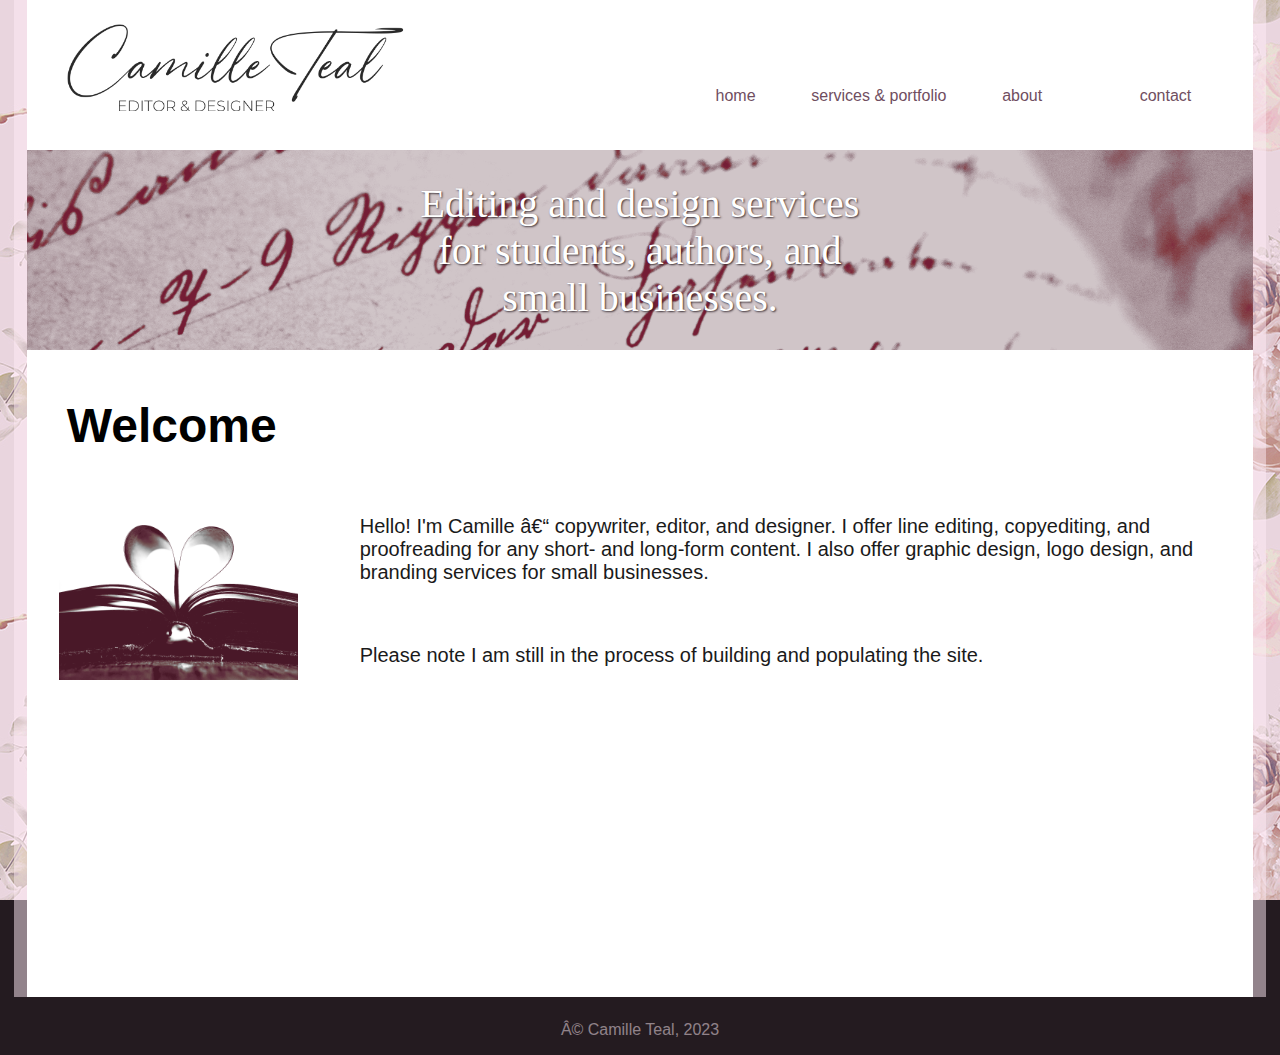
<file: index.html>
<!DOCTYPE html>

<html>
<head>

	<meta https-equiv="Content-Type" content="text/html; charset=UTF-8"/>
		
		<title>Camille Teal Editing & Design</title>
	
		<link rel="shortcut icon" href="images/favicon.png" />

		<meta name="description" content="Camille Teal" />
	
	<link rel="stylesheet" type="text/css" href="css.css">
		
</head>

<body id="home">

	<div class="content-column-wrapper center-align">

			<div class="content-column center-align">

				<div class="caption">

					<div class="logocontainer">

						<img class="logo" src="images/CamilleTealEditorDesigner.png">
		
					</div>

					<br><br><br><br>

					<div class="flex-container center-align">		
						<a href="contact.html"> <div> contact </div> </a>
						<a href="about.html"> <div> about </div> </a> 
						<a href="services.html"> <div> services & portfolio </div> </a> 
						<a href="index.html"> <div> home </div> </a>
			  	 	</div>	

					<br><br><br>		

				</div>

				<div class="bannercontainer">
						<div class="pullquotecontainer">
							<p class="pullquote">Editing and design services for students, authors, and small businesses.</p>
						</div>
					<img class="banner" src="images/bannerred.png">

				</div>

				<!-- Content starts here -->

				<div class="caption left-align">

					<h1> Welcome </h1>

					<img class="portrait" src="images/bookheart.png">

					<p> Hello! I'm Camille – copywriter, editor, and designer. I offer line editing, copyediting, and proofreading for any short- and long-form content. I also offer graphic design, logo design, and branding services for small businesses.</p>

					<p>Please note I am still in the process of building and populating the site.</p>

					<br><br>

				</div>

				<!-- Content ends here -->

				<div class="caption left-align">

					<br><br>
					<br><br>
					<br><br>
					<br><br>
					<br><br>
					<br><br>
				
				</div>

			</div>

		</div>

	</div>

	<div class="footer"> 
	
		<p class="footer"> © Camille Teal, 2023 </p> 
	
	</div>


</body>
</html>
</file>
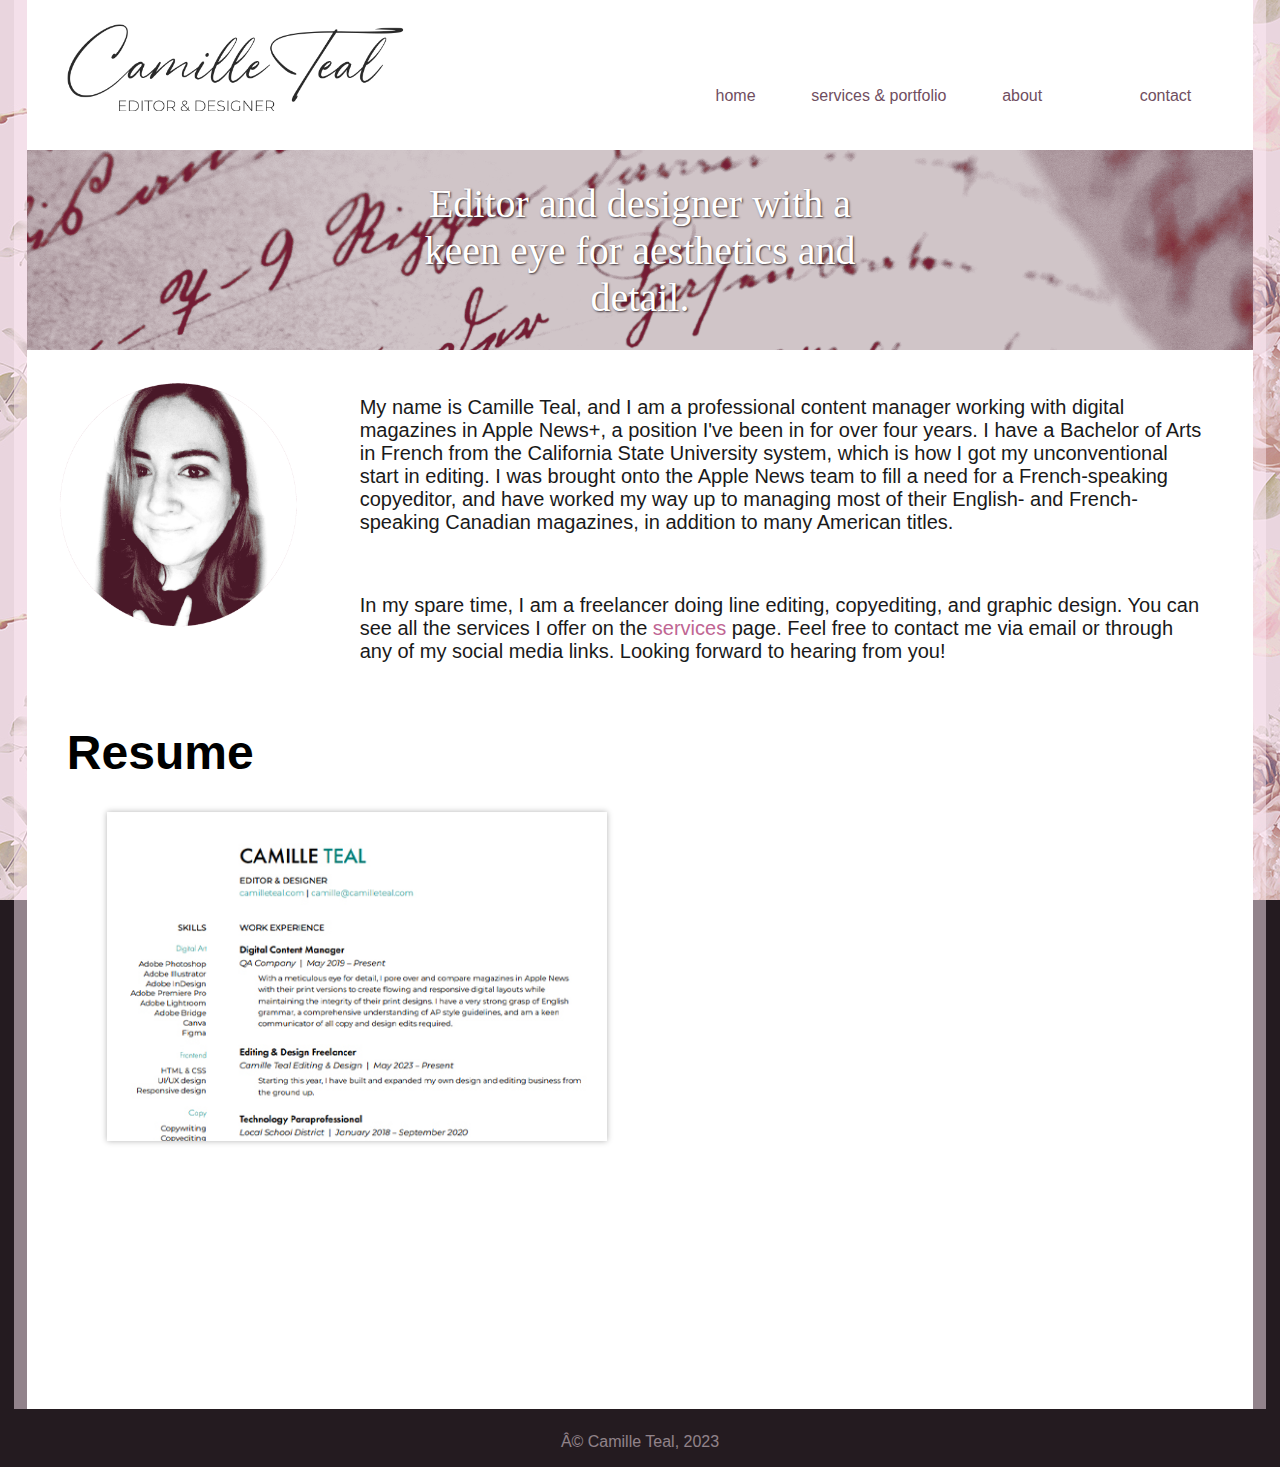
<file: about.html>
<!DOCTYPE html>

<html>
<head>

	<meta https-equiv="Content-Type" content="text/html; charset=UTF-8"/>
		
		<title>Camille Teal Editing & Design</title>
	
		<link rel="shortcut icon" href="images/favicon.png" />

		<meta name="description" content="Camille Teal" />
	
	<link rel="stylesheet" type="text/css" href="css.css">
		
</head>

<body id="home">

	<div class="content-column-wrapper center-align">

			<div class="content-column center-align">

				<div class="caption">

					<div class="logocontainer">

						<img class="logo" src="images/CamilleTealEditorDesigner.png">
		
					</div>

					<br><br><br><br>

					<div class="flex-container center-align">		
						<a href="contact.html"> <div> contact </div> </a>
						<a href="about.html"> <div> about </div> </a> 
						<a href="services.html"> <div> services & portfolio </div> </a> 
						<a href="index.html"> <div> home </div> </a>
			  	 	</div>	

					<br><br><br>		

				</div>

				<div class="bannercontainer">
						<div class="pullquotecontainer">
							<p class="pullquote">Editor and designer with a keen eye for aesthetics and detail.</p>
						</div>
					<img class="banner" src="images/bannerred.png">

				</div>

				<!-- Content starts here -->

				<div class="caption left-align">

					<img class="portrait" src="images/portrait.png">

					<p>My name is Camille Teal, and I am a professional content manager working with digital magazines in Apple News+, a position I've been in for over four years. I have a Bachelor of Arts in French from the California State University system, which is how I got my unconventional start in editing. I was brought onto the Apple News team to fill a need for a French-speaking copyeditor, and have worked my way up to managing most of their English- and French-speaking Canadian magazines, in addition to many American titles.</p>
					
					<p>In my spare time, I am a freelancer doing line editing, copyediting, and graphic design. You can see all the services I offer on the <a href="services.html">services</a> page. Feel free to contact me via email or through any of my social media links. Looking forward to hearing from you!</p>

					<h1>Resume</h1>

					<a href="files/Camille Teal CV.pdf" target="_blank">
						<img class="cardimage" src="images/thumbnails/cvthumb.jpg"> <br>
					</a>

				</div>

				<!-- Content end here -->

				<div class="caption left-align">

					<br><br>
					<br><br>
					<br><br>
					<br><br>
					<br><br>
					<br><br>
				
				</div>

			</div>

		</div>

	</div>

	<div class="footer"> 
	
		<p class="footer"> © Camille Teal, 2023 </p> 
	
	</div>

</body>
</html>
</file>
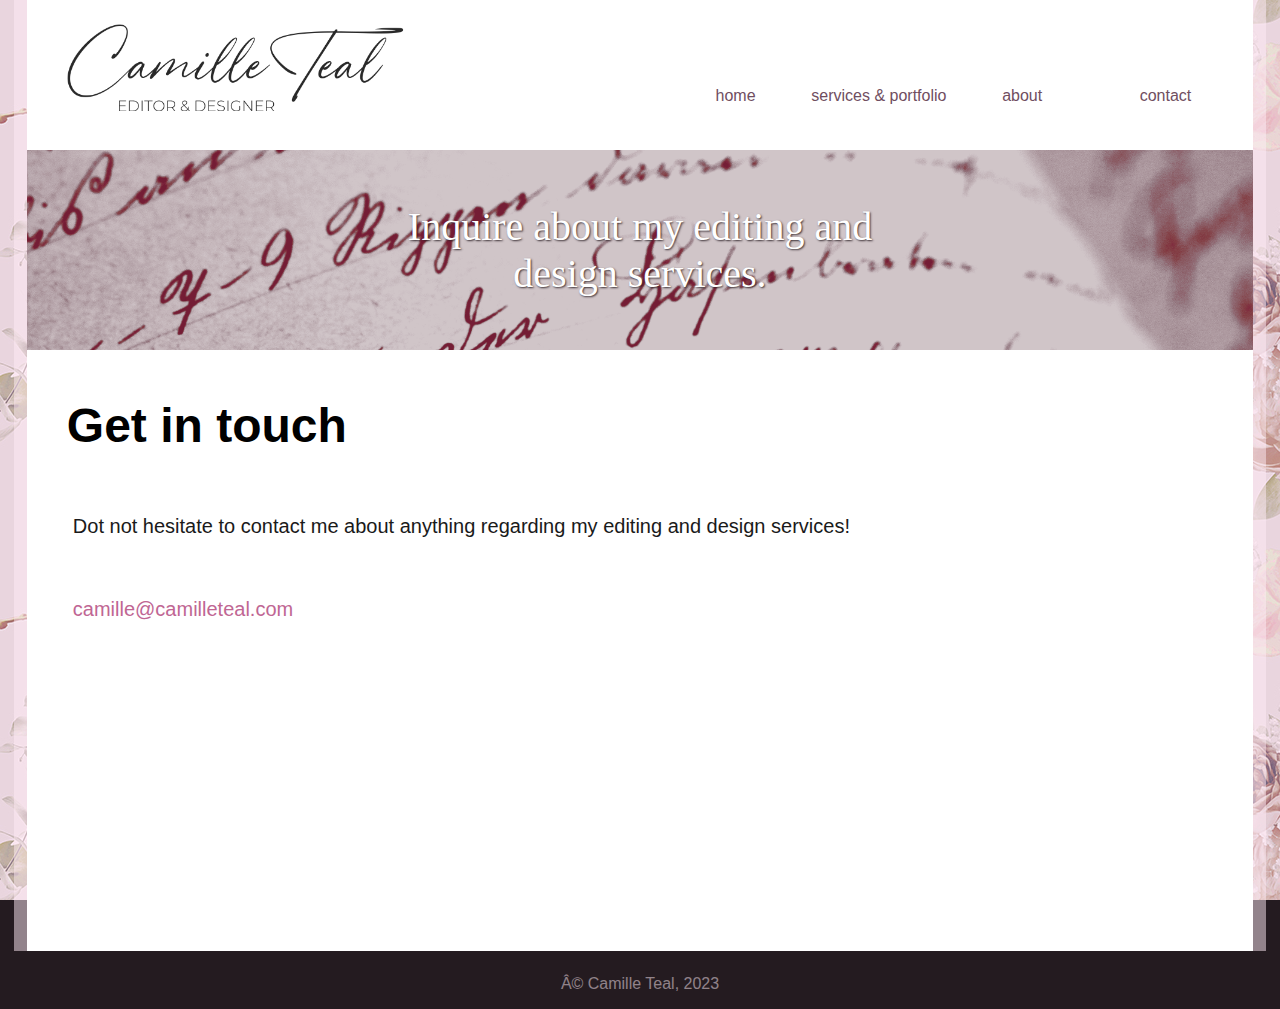
<file: contact.html>
<!DOCTYPE html>

<html>
<head>

	<meta https-equiv="Content-Type" content="text/html; charset=UTF-8"/>
		
		<title>Camille Teal Editing & Design</title>
	
		<link rel="shortcut icon" href="images/favicon.png" />

		<meta name="description" content="Camille Teal" />
	
	<link rel="stylesheet" type="text/css" href="css.css">
		
</head>

<body id="home">

	<div class="content-column-wrapper center-align">

			<div class="content-column center-align">

				<div class="caption">

					<div class="logocontainer">

						<img class="logo" src="images/CamilleTealEditorDesigner.png">
		
					</div>

					<br><br><br><br>

					<div class="flex-container center-align">		
						<a href="contact.html"> <div> contact </div> </a>
						<a href="about.html"> <div> about </div> </a> 
						<a href="services.html"> <div> services & portfolio </div> </a> 
						<a href="index.html"> <div> home </div> </a>
			  	 	</div>	

					<br><br><br>		

				</div>

				<div class="bannercontainer">
						<div class="pullquotecontainer">
							<p class="pullquote">Inquire about my editing and design services.</p>
						</div>
					<img class="banner" src="images/bannerred.png">

				</div>

				<!-- Content starts here -->

				<div class="caption left-align">

					<h1>Get in touch</h1>

					<p>Dot not hesitate to contact me about anything regarding my editing and design services!</p>
					
					<p><a href="mailto:camille@camilleteal.com"> camille@camilleteal.com </a></p>

<!-- 					<img class="socials" src="images/email.png"><img class="socials" src="images/instagram.png"><img class="socials" src="images/twitter.png">
-->
					<br><br>

				</div>

				<!-- Content ends here -->

				<div class="caption left-align">

					<br><br>
					<br><br>
					<br><br>
					<br><br>
					<br><br>
					<br><br>
				
				</div>

			</div>

		</div>

	</div>

	<div class="footer"> 
	
		<p class="footer"> © Camille Teal, 2023 </p> 
	
	</div>

</body>
</html>
</file>
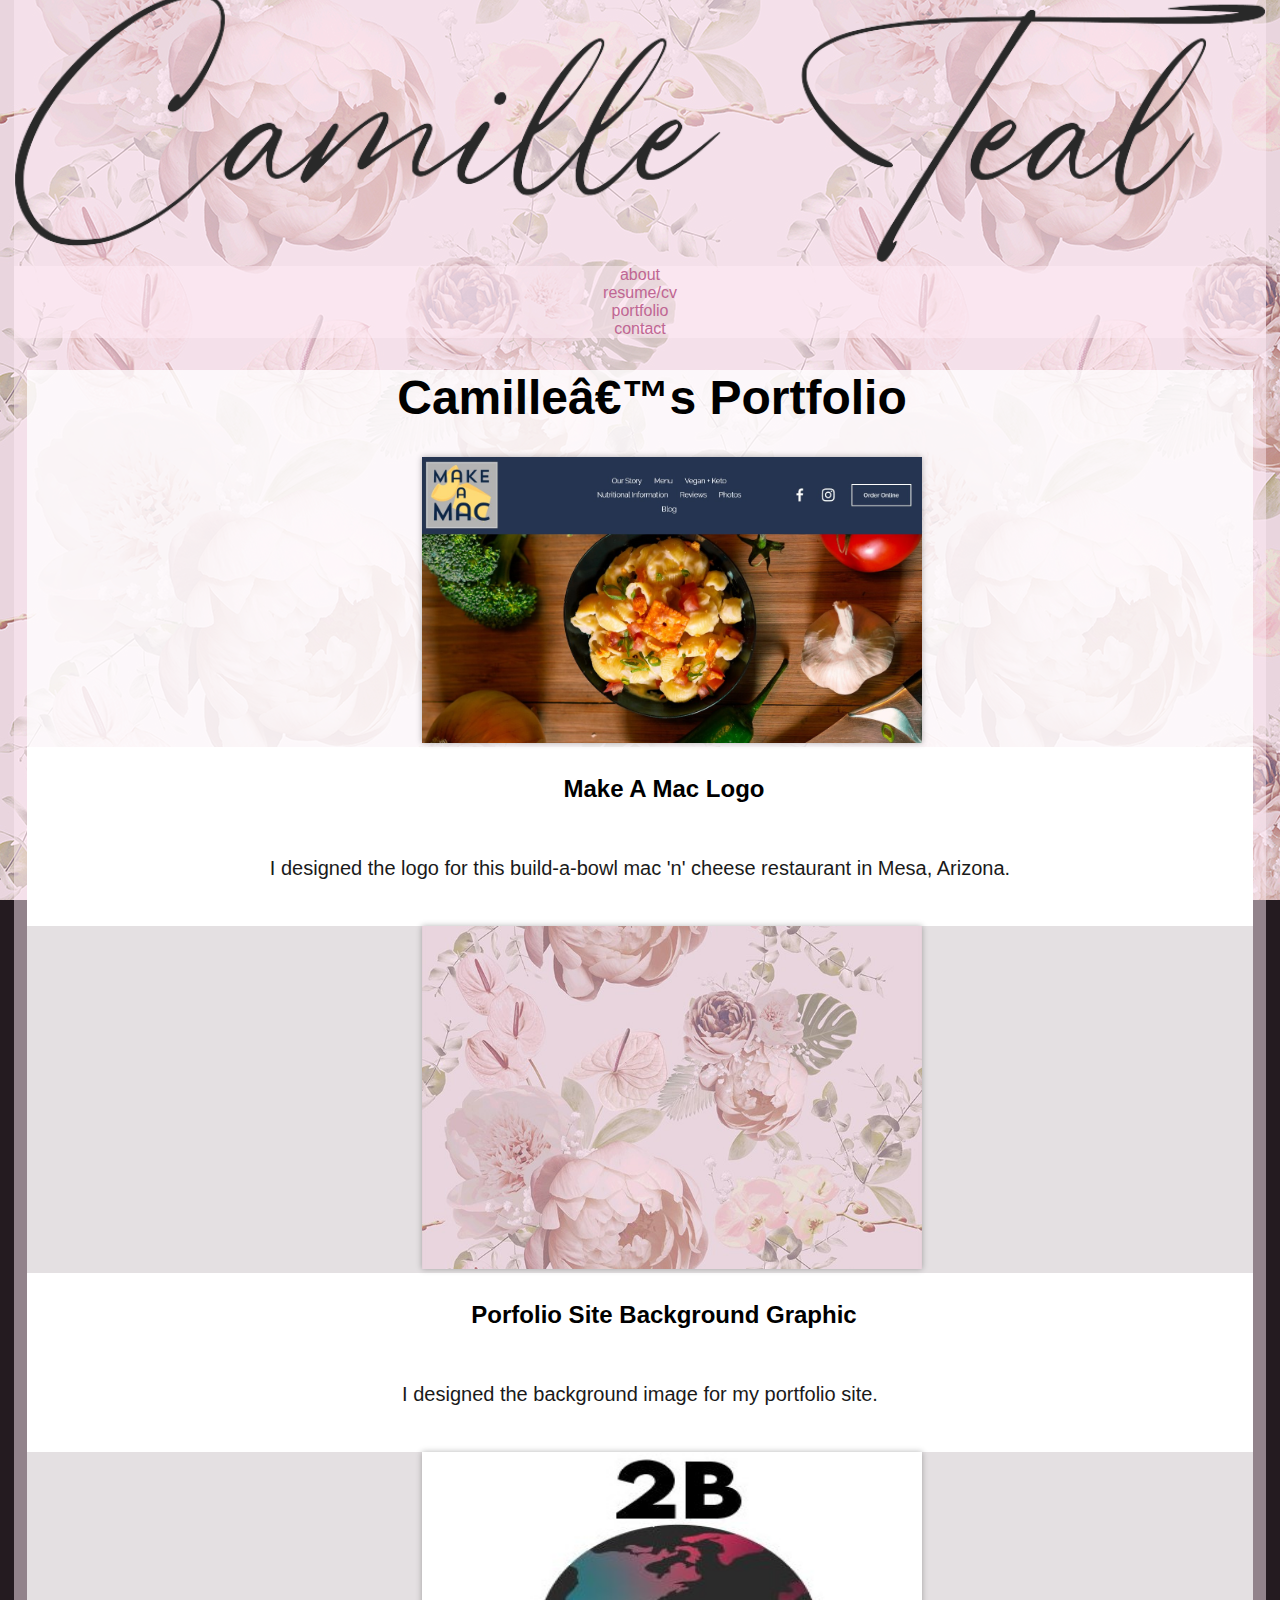
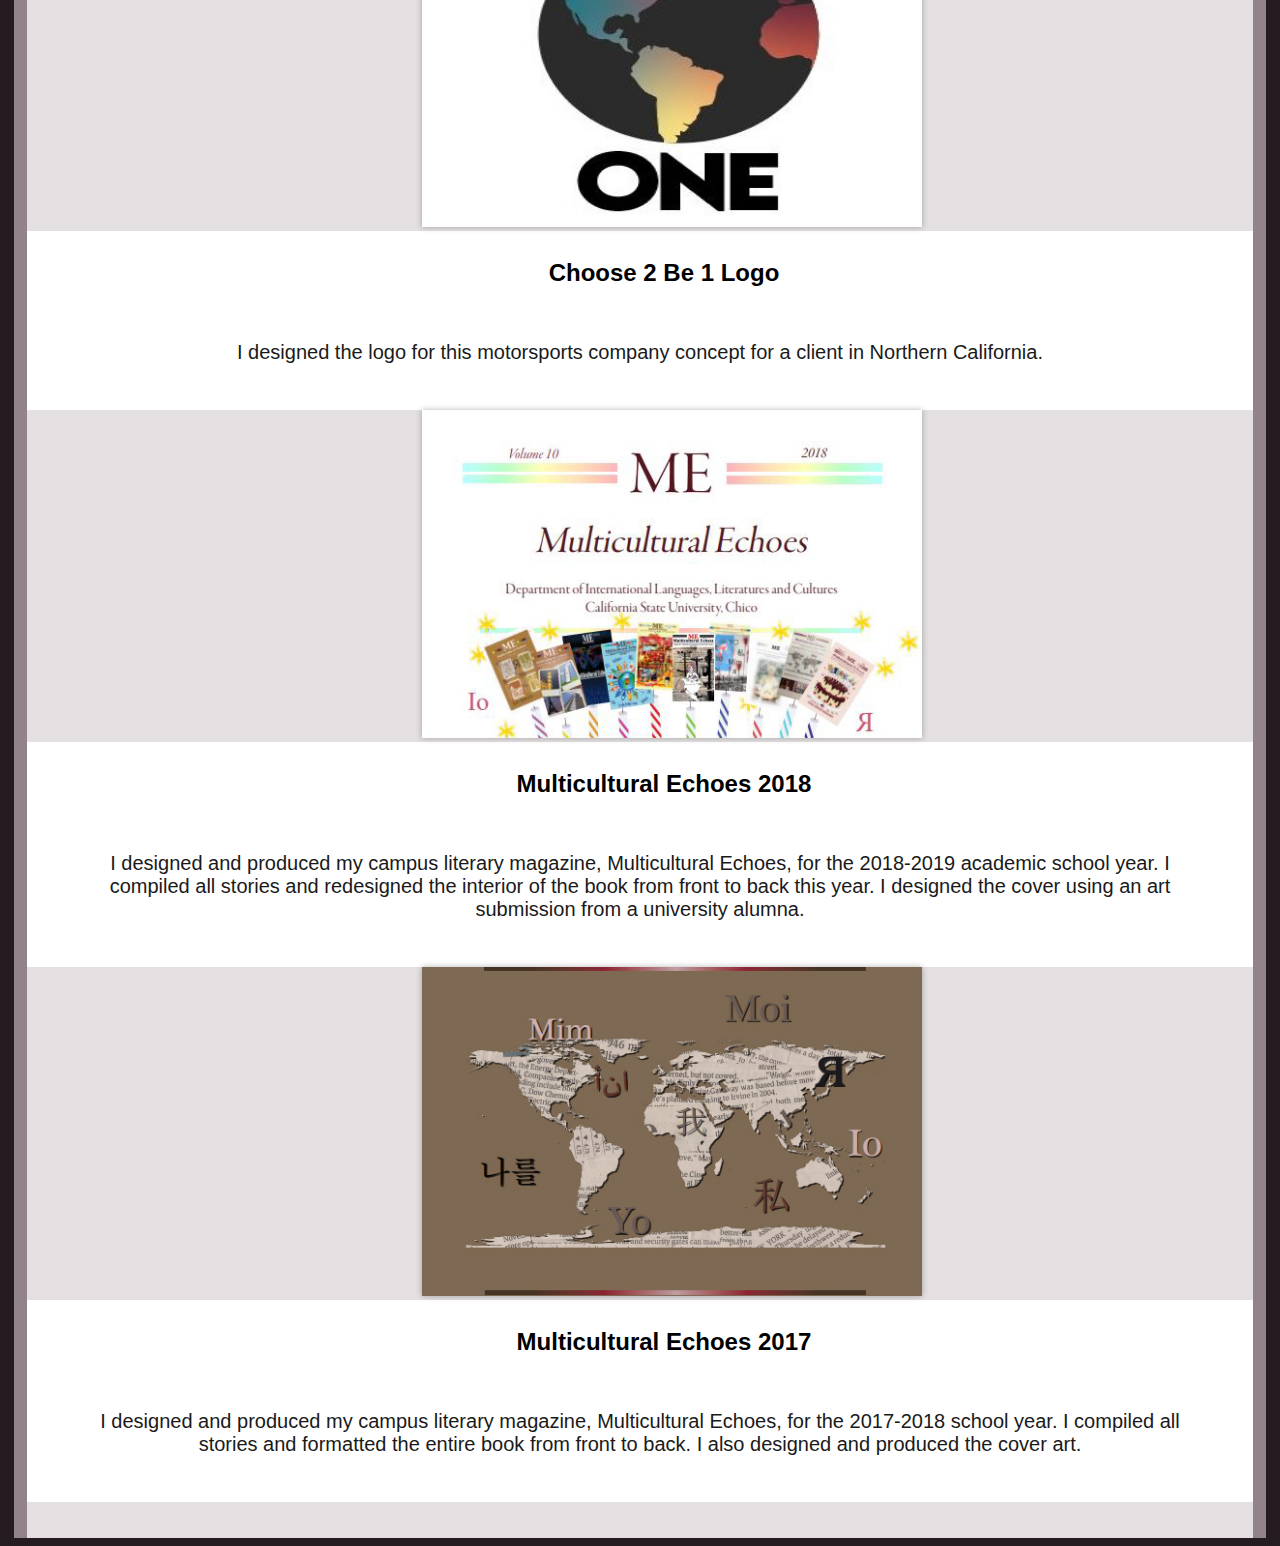
<file: portfolio.html>
<!DOCTYPE html>

<html>
<head>

	<meta https-equiv="Content-Type" content="text/html; charset=UTF-8"/>
		
		<title>Camille Teal Portfolio</title>
	
		<link rel="shortcut icon" href="favicon.jpg" />

		<meta name="description" content="Camille Teal" />
	
	<link rel="stylesheet" type="text/css" href="css.css">
		
</head>

<body id="home">

	<div class="content-column-wrapper center-align">

		<div class="container center-align">

			<img class="banner" src="CamilleTeal.png">

		</div>

	

			<div class="flex-container center-align">
  				<div> <a href="index.html"> about </a> </div>
  				<div> <a href="resume.html"> resume/cv </a> </div>
  				<div> <a href="portfolio.html"> portfolio </a> </div>  
  				<div> <a href="contact.html"> contact </a> </div>
			</div>

			<div class="content-column center-align">

				<h1> Camille’s Portfolio </h1>
				
<!--				<div class="cardwrapper"> -->

					<a href="https://makeamacaz.com/" target="_blank">
						<img class="cardimage" src="makeamacaz.jpg"> <br>
					</a>

<!--				</div> -->
				
					<div class="caption">
   
						<h3>Make A Mac Logo </h3>
						<p>I designed the logo for this build-a-bowl mac 'n' cheese restaurant in Mesa, Arizona.</p>
   
					</div>	

				<a href="background thumb.jpg" target="_blank">
					<img class="cardimage" src="background thumb.jpg"> <br>
				</a>
					<div class="caption">
	   
						<h3>Porfolio Site Background Graphic </h3>
						<p>I designed the background image for my portfolio site.</p>
	   
					</div>				

				<a href="2BeOne.JPG" target="_blank">
					<img class="cardimage" src="2BeOne.JPG"> <br>
				</a>
					<div class="caption">
	   
						<h3>Choose 2 Be 1 Logo</h3>
						<p>I designed the logo for this motorsports company concept for a client in Northern California.</p>
	   
					</div>

				<a href="https://www.csuchico.edu/lanc/_assets/documents/me2018.pdf" target="_blank">
					<img class="cardimage" src="me18thumb.JPG"> <br>
				</a>
				 	<div class="caption">

				 		<h3>Multicultural Echoes 2018 </h3>
						<p>I designed and produced my campus literary magazine, Multicultural Echoes, for the 2018-2019 academic school year. I compiled all stories and redesigned the interior of the book from front to back this year. I designed the cover using an art submission from a university alumna.</p>

				 	</div>

				<a href="https://www.csuchico.edu/lanc/_assets/documents/me2017.pdf" target="_blank">
					<img class="cardimage" src="me17thumb.JPG"> <br>
				</a>
				 	<div class="caption">

						<h3>Multicultural Echoes 2017 </h3>
						<p>I designed and produced my campus literary magazine, Multicultural Echoes, for the 2017-2018 school year. I compiled all stories and formatted the entire book from front to back. I also designed and produced the cover art.</p>

					</div>

					<br><br>

			</div>

	</div>



</body>
</html>
</file>
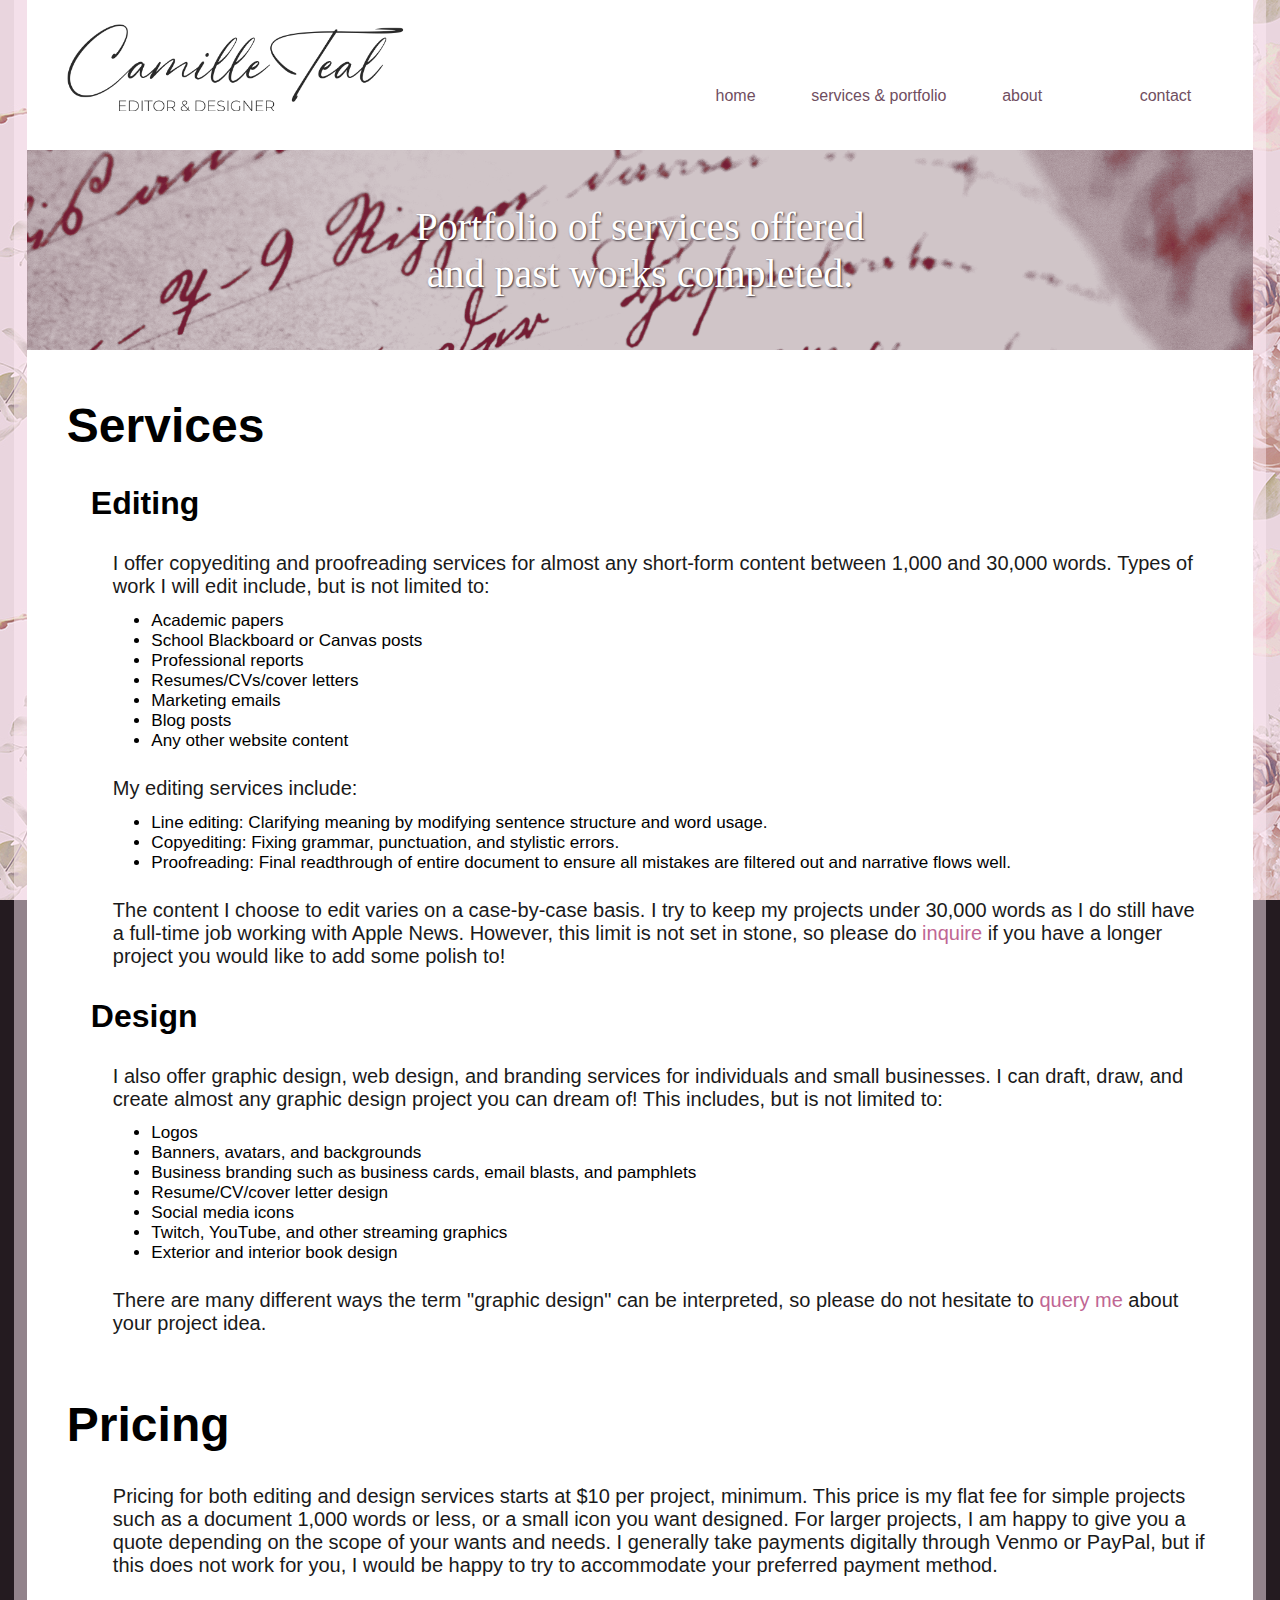
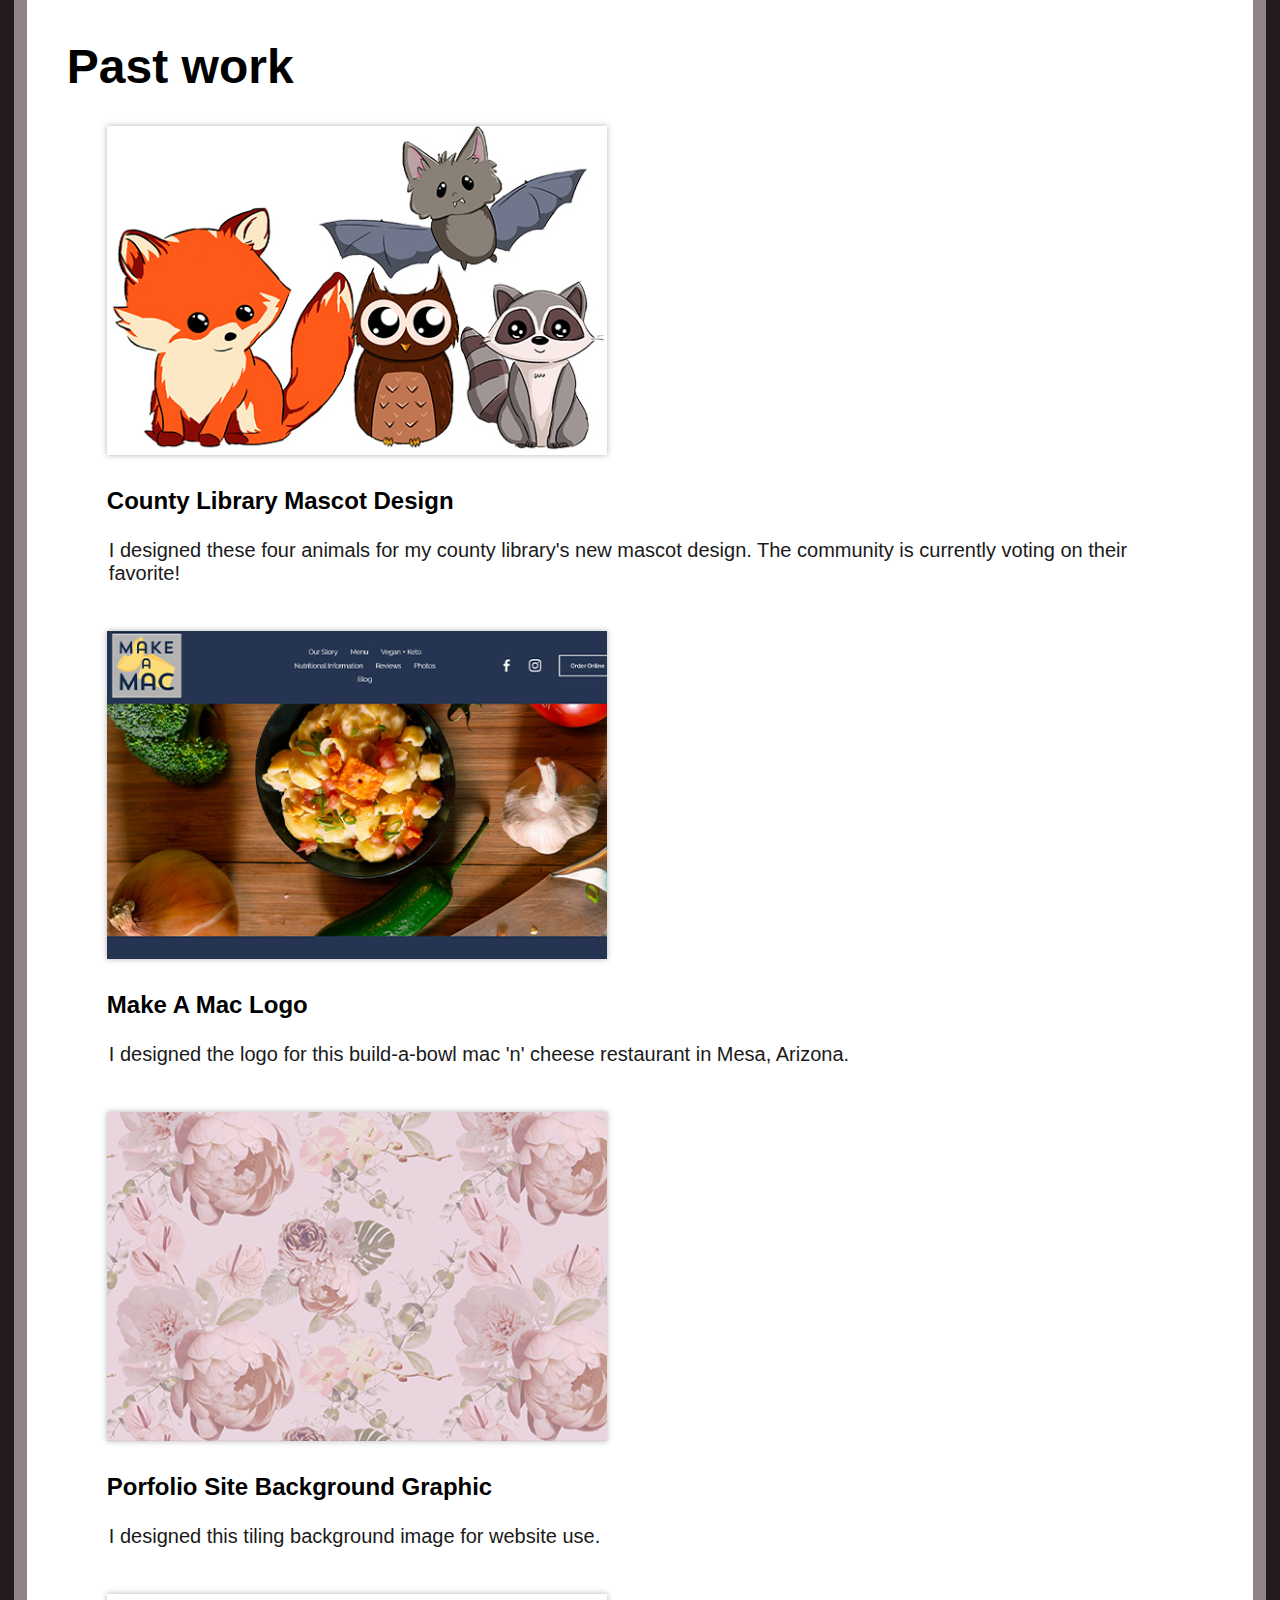
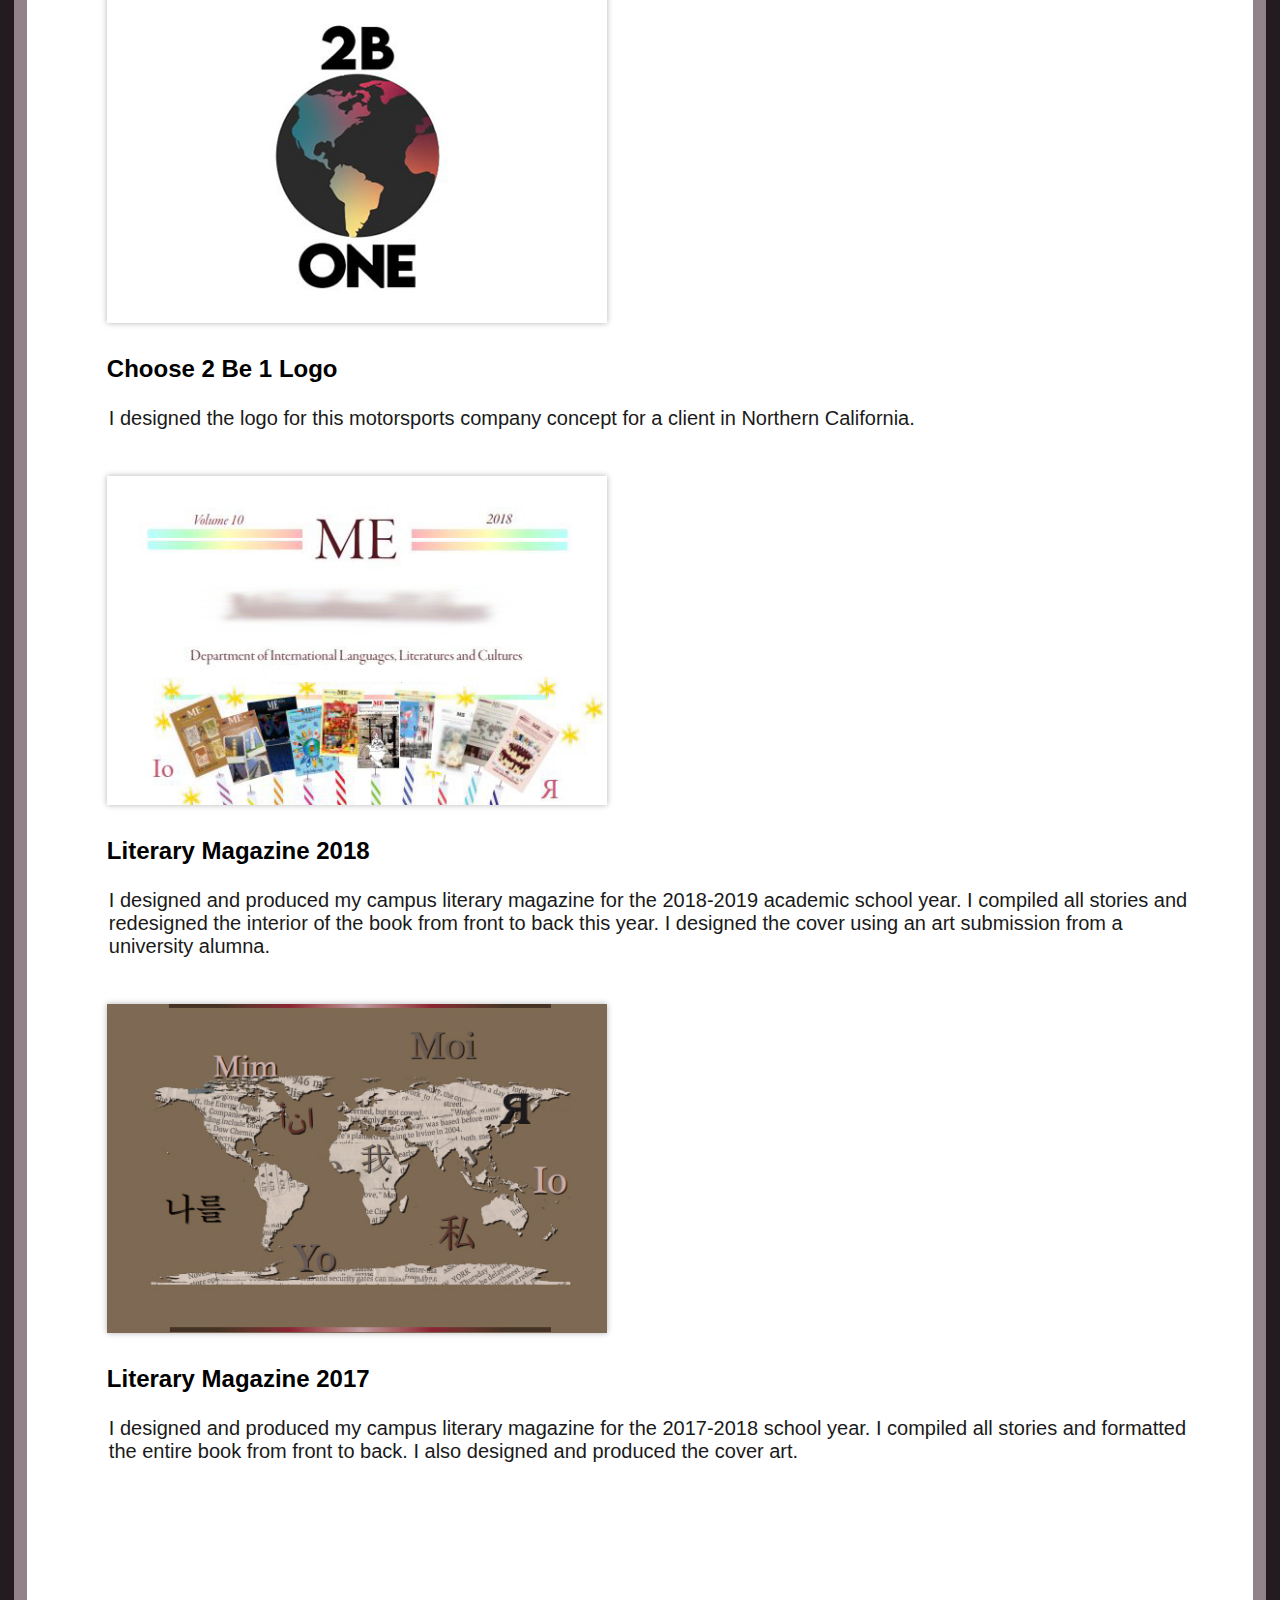
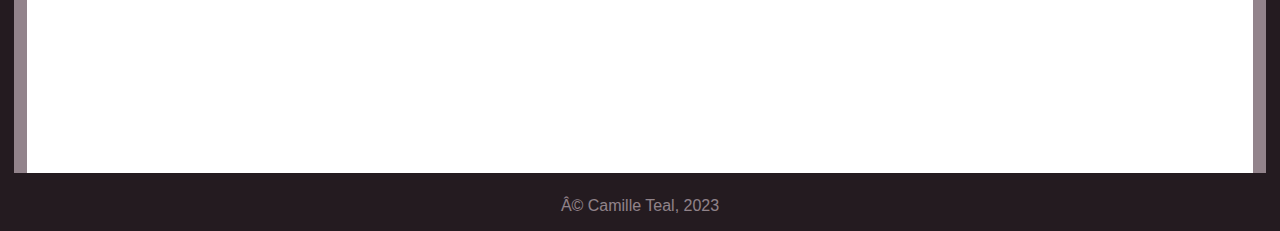
<file: services.html>
<!DOCTYPE html>

<html>
<head>

	<meta https-equiv="Content-Type" content="text/html; charset=UTF-8"/>
		
		<title>Camille Teal Editing & Design</title>
	
		<link rel="shortcut icon" href="images/favicon.png" />

		<meta name="description" content="Camille Teal" />
	
	<link rel="stylesheet" type="text/css" href="css.css">
		
</head>

<body id="home">

	<div class="content-column-wrapper center-align">

			<div class="content-column center-align">

				<div class="caption">

					<div class="logocontainer">

						<img class="logo" src="images/CamilleTealEditorDesigner.png">
		
					</div>

					<br><br><br><br>

					<div class="flex-container center-align">		
						<a href="contact.html"> <div> contact </div> </a>
						<a href="about.html"> <div> about </div> </a> 
						<a href="services.html"> <div> services & portfolio </div> </a> 
						<a href="index.html"> <div> home </div> </a>
			  	 	</div>	

					<br><br><br>		

				</div>

				<div class="bannercontainer">
						<div class="pullquotecontainer">
							<p class="pullquote">Portfolio of services offered and past works completed.</p>
						</div>
					<img class="banner" src="images/bannerred.png">

				</div>

				<!-- Content starts here -->

				<div class="caption left-align">

					<h1>Services</h1>

					<h2>Editing</h2>

					<p style="padding-left: 3.5em;">I offer copyediting and proofreading services for almost any short-form content between 1,000 and 30,000 words. Types of work I will edit include, but is not limited to:</p>
					
						<ul>
							<li>Academic papers</li>
							<li>School Blackboard or Canvas posts</li>
							<li>Professional reports</li>
							<li>Resumes/CVs/cover letters</li>
							<li>Marketing emails</li>
							<li>Blog posts</li>
							<li>Any other website content</li>
						</ul>
						
					<p style="padding-left: 3.5em;">My editing services include:</p>
						<ul>
							<li>Line editing: Clarifying meaning by modifying sentence structure and word usage.</li>
							<li>Copyediting: Fixing grammar, punctuation, and stylistic errors.</li>							
							<li>Proofreading: Final readthrough of entire document to ensure all mistakes are filtered out and narrative flows well.</li>
						</ul>

					<p style="padding-left: 3.5em;">The content I choose to edit varies on a case-by-case basis. I try to keep my projects under 30,000 words as I do still have a full-time job working with Apple News. However, this limit is not set in stone, so please do <a href="mailto:camille@camilleteal.com">inquire</a> if you have a longer project you would like to add some polish to!</p>

					<h2>Design</h2>
					
					<p style="padding-left: 3.5em;">I also offer graphic design, web design, and branding services for individuals and small businesses. I can draft, draw, and create almost any graphic design project you can dream of! This includes, but is not limited to:</p>
						<ul>
							<li>Logos</li>
							<li>Banners, avatars, and backgrounds</li>
							<li>Business branding such as business cards, email blasts, and pamphlets</li>
							<li>Resume/CV/cover letter design</li>
							<li>Social media icons</li>
							<li>Twitch, YouTube, and other streaming graphics</li>
							<li>Exterior and interior book design</li>
						</ul>

					<p style="padding-left: 3.5em;">There are many different ways the term "graphic design" can be interpreted, so please do not hesitate to <a href="mailto:camille@camilleteal.com">query me</a> about your project idea.</p>

					<h1>Pricing</h1>
					
					<p style="margin-top: -1.5em; padding-left: 3.5em;">Pricing for both editing and design services starts at $10 per project, minimum. This price is my flat fee for simple projects such as a document 1,000 words or less, or a small icon you want designed. For larger projects, I am happy to give you a quote depending on the scope of your wants and needs. I generally take payments digitally through Venmo or PayPal, but if this does not work for you, I would be happy to try to accommodate your preferred payment method.</p>

					<h1>Past work</h1>

					<a href="images/thumbnails/animals thumb.jpg" target="_blank">
						<img class="cardimage" src="images/thumbnails/animals thumb.jpg"> <br>
					</a>
				
					<div class="caption">
   
						<h3>County Library Mascot Design </h3>
						<p style="margin-top: -1.5em; margin-left: 1em;">I designed these four animals for my county library's new mascot design. The community is currently voting on their favorite!</p>
   
					</div>	

					<a href="https://makeamacaz.com/" target="_blank">
						<img class="cardimage" src="images/thumbnails/makeamacaz thumb.jpg"> <br>
					</a>
				
					<div class="caption">
   
						<h3>Make A Mac Logo </h3>
						<p style="margin-top: -1.5em; margin-left: 1em;">I designed the logo for this build-a-bowl mac 'n' cheese restaurant in Mesa, Arizona.</p>
   
					</div>	

				<a href="images/Background_Light_Tile_Smaller.jpg" target="_blank">
					<img class="cardimage" src="images/thumbnails/background thumb.jpg"> <br>
				</a>
					<div class="caption">
	   
						<h3>Porfolio Site Background Graphic </h3>
						<p style="margin-top: -1.5em; margin-left: 1em;">I designed this tiling background image for website use.</p>
	   
					</div>				

				<a href="images/thumbnails/2bone thumb.JPG" target="_blank">
					<img class="cardimage" src="images/thumbnails/2bone thumb.JPG"> <br>
				</a>
					<div class="caption">
	   
						<h3>Choose 2 Be 1 Logo</h3>
						<p style="margin-top: -1.5em; margin-left: 1em;">I designed the logo for this motorsports company concept for a client in Northern California.</p>
	   
					</div>

					<img class="cardimage" src="images/thumbnails/magazine 2018 thumb.JPG"> <br>
				 	<div class="caption">

				 		<h3>Literary Magazine 2018 </h3>
						<p style="margin-top: -1.5em; margin-left: 1em;">I designed and produced my campus literary magazine for the 2018-2019 academic school year. I compiled all stories and redesigned the interior of the book from front to back this year. I designed the cover using an art submission from a university alumna.</p>

				 	</div>

					<img class="cardimage" src="images/thumbnails/magazine 2017 thumb.JPG"> <br>
				 	<div class="caption">

						<h3>Literary Magazine 2017 </h3>
						<p style="margin-top: -1.5em; margin-left: 1em;">I designed and produced my campus literary magazine for the 2017-2018 school year. I compiled all stories and formatted the entire book from front to back. I also designed and produced the cover art.</p>

					</div>

				</div>

				<!-- Content ends here -->

				<div class="caption left-align">

					<br><br>
					<br><br>
					<br><br>
					<br><br>
					<br><br>
					<br><br>
				
				</div>

			</div>

		</div>

	</div>

	<div class="footer"> 
	
		<p class="footer"> © Camille Teal, 2023 </p> 
	
	</div>

</body>
</html>
</file>
<file: css.css>
/* page elements hello */
	body { 
		font-family: Calibri, sans-serif;
		font-size: 1em;
		background: url(Background_Light_Tile_Smaller.jpg) rgba(36, 27, 32, 1) repeat fixed;
		}

	img.logo {
		width: 75%;
		margin: 2em 0 2em 0;
		}

	img.banner {
		width: 100%;
	}

	img.portrait {
		width: 20%;
		position: relative;
		float: left;
		margin: 1em;
		margin-right: 2em;
	}

	img.socials {
		width: 5%;
		max-width: 50px;
		height: 5%;
		max-height: 50px;
		margin: .5em;
	}

  	/* top banner container */
	.logocontainer {
		max-width: 450px;
		min-width: 200px;
		width: 50%;
		display: inline;
		float: left;
		margin: -1em 0 -5em -2em;
	}

	/* banner under nav */
	.bannercontainer {
		width: 100%;
		max-height: 200px;
		overflow: hidden;
	}

	/* pull quotes */
	.pullquotecontainer {
		width: 100%;
		max-height: 200px;
		position: relative;
		text-align: center;
	}

	p.pullquote {
		color: rgba(255, 255, 255, 1);
		font-family: serif;
		font-size: 2.5em;
		text-shadow: 1px 1px 2px rgba(46, 34, 40, 0.9);
		position: absolute;
		top: 100px;
		left: 50%;
		transform: translate(-50%, -50%);
	}

	/* mid-level column */
	.content-column-wrapper {
		width: 99%;
		min-height: calc(100vh);
		margin: -1em auto 0 auto;
		background: rgba(255, 235, 245, 0.5);
	}

	/* foreground column container */
	.content-column {
		box-sizing: border-box;
		width: 98%;
		min-height: calc(100vh);
		margin: 0 auto;
		background: rgba(255, 255, 255, 0.75);
	}

	/* navigation menu and flex box*/
	.flex-container {
		width: 100%;
		margin: 0 auto;
  		flex-wrap: nowrap;
  		background-color: rgba(255, 235, 245, 0.5);
  		}

	div.flex-container > a {
		color: rgb(112, 78, 95);
		text-decoration: none;
		display: inline;
		float: right;
		width: 12%;
		text-align: center;
		line-height: 2em;
		transition: .3s ease-in-out;	
		}

	div.flex-container > a:hover {
		background-color: rgba(236, 199, 216, 0.25); 
	}

	/* card with drop shadow */
	.cardwrapper {
		position: relative;
		}

	.cardimage {
		width: 70%;
		max-width: 500px;
		max-height: 375px;
		opacity: 1;
		transition: .5s ease;
		backface-visibility: hidden;
			-webkit-box-shadow: 0px 0px 6px rgba(0,0,0,0.3);
			-moz-box-shadow: 0px 0px 6px rgba(0,0,0,0.3);
			-webkit-transition-duration: 0.2s;
		box-shadow: 0px 0px 6px rgba(0,0,0,0.3);
		margin-left: 4em;
		}

	/* 	caption div container */
	.caption {
		box-sizing: border-box;
		width: 100%;
		background: white;
		padding: 1em;
		}

	/* footer bar */
	.footer {
		max-height: 50px;
		box-sizing: border-box;
		width: 100%;
		background: rgba(36, 27, 32, 1);
	}

	p.footer {
		text-align: center;
		font-size: 1em;
		color: rgba(255, 235, 245, 0.5);
	}
	
	
	/* text elements */
	.center-align {
		text-align: center;
		}

	.left-align {
		text-align: left;
		}

	p {
		overflow: hidden;
		font-size: 1.25em;
		padding: 1.5em;
		margin: 0;
		color: #1a1a1a;
		}

	h1 {
		padding: 0;
		margin-left: .5em;
		font-size: 3em;
		}

	h2 {
		padding: 1em;
		margin-top: -1em;
		margin-left: .5em;
		margin-bottom: -1em;
		font-size: 2em;
	}

	h3 {
		margin-top: .5em;
		margin-left: 2em;
		font-size: 1.5em;
	}

	ul {
		margin-top: -1em;
		margin-bottom: -.25em;
		margin-left: 4em;
		font-size: 1.07em;
	}

	a {
		color: rgb(192, 102, 147);
		text-decoration: none;
		text-transform: lowercase;
		}

	a:hover {
		color: rgb(218, 141, 179);
		}
</file>
